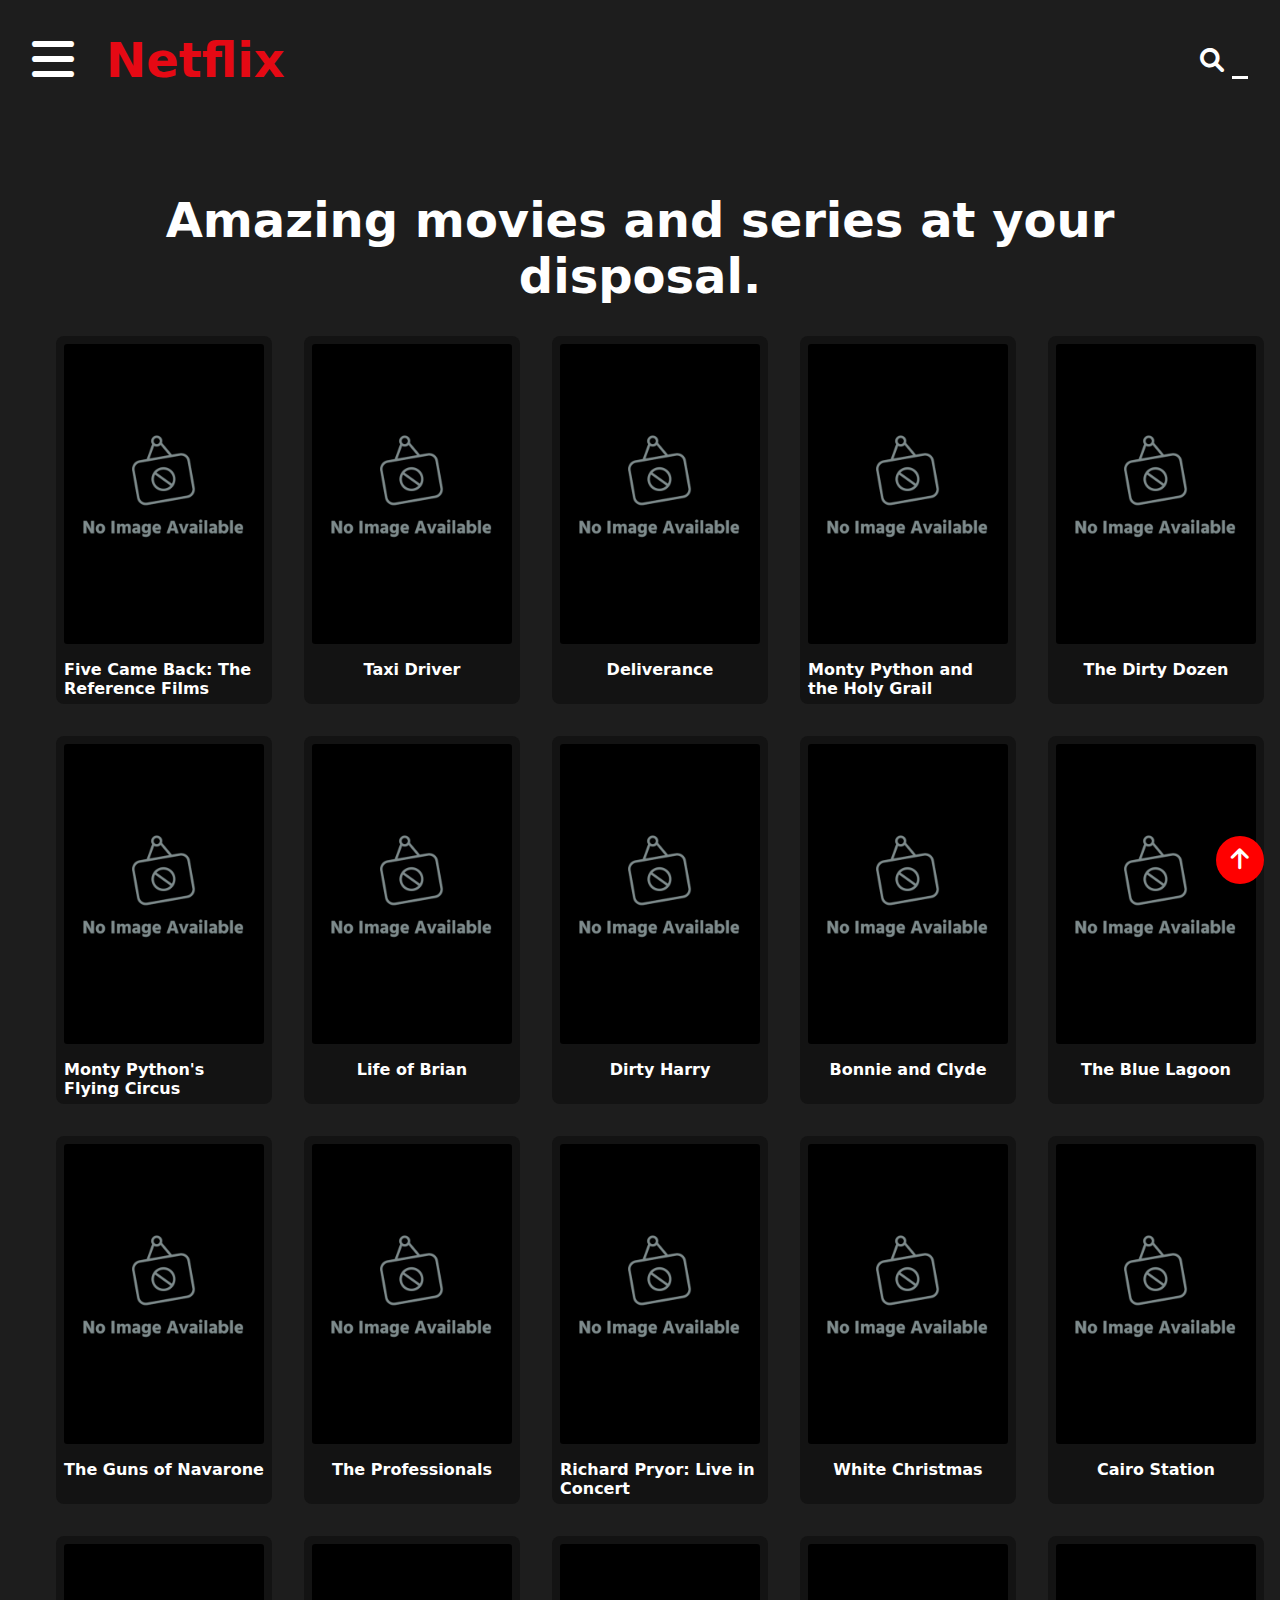
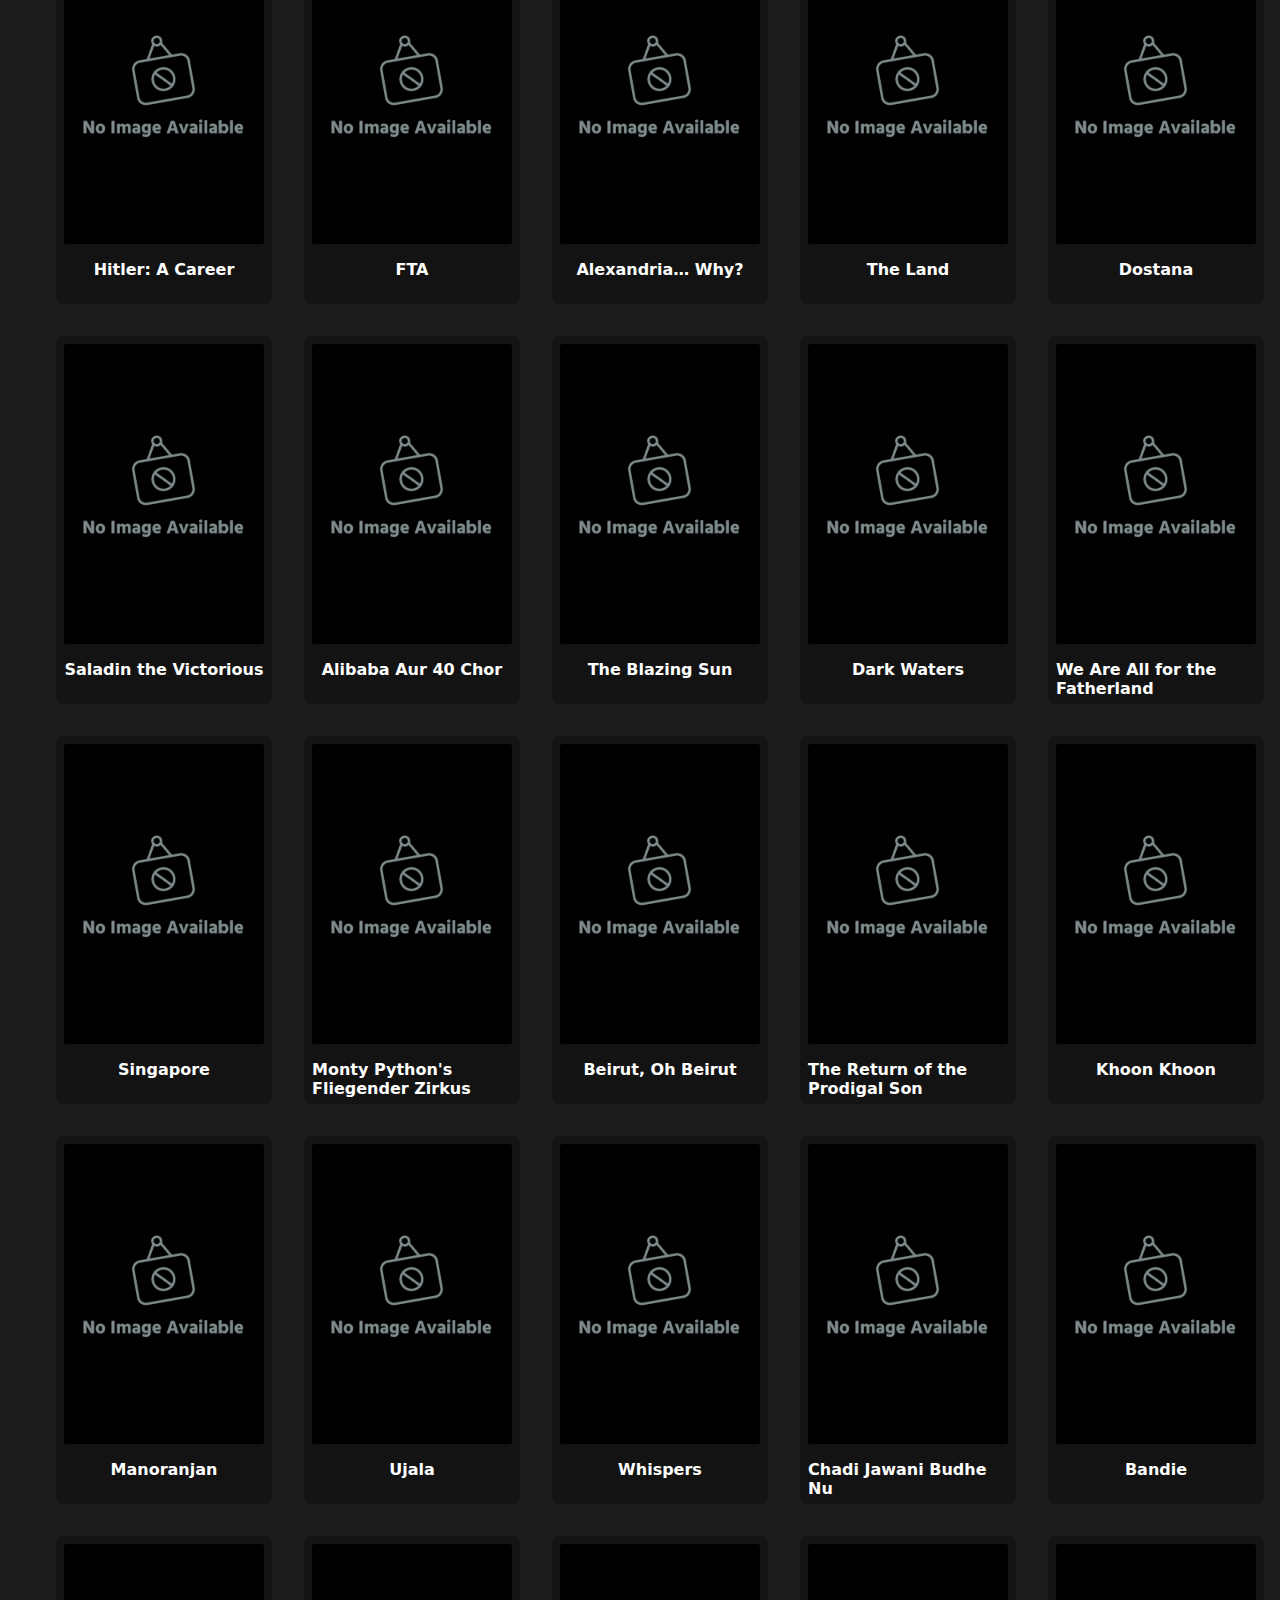
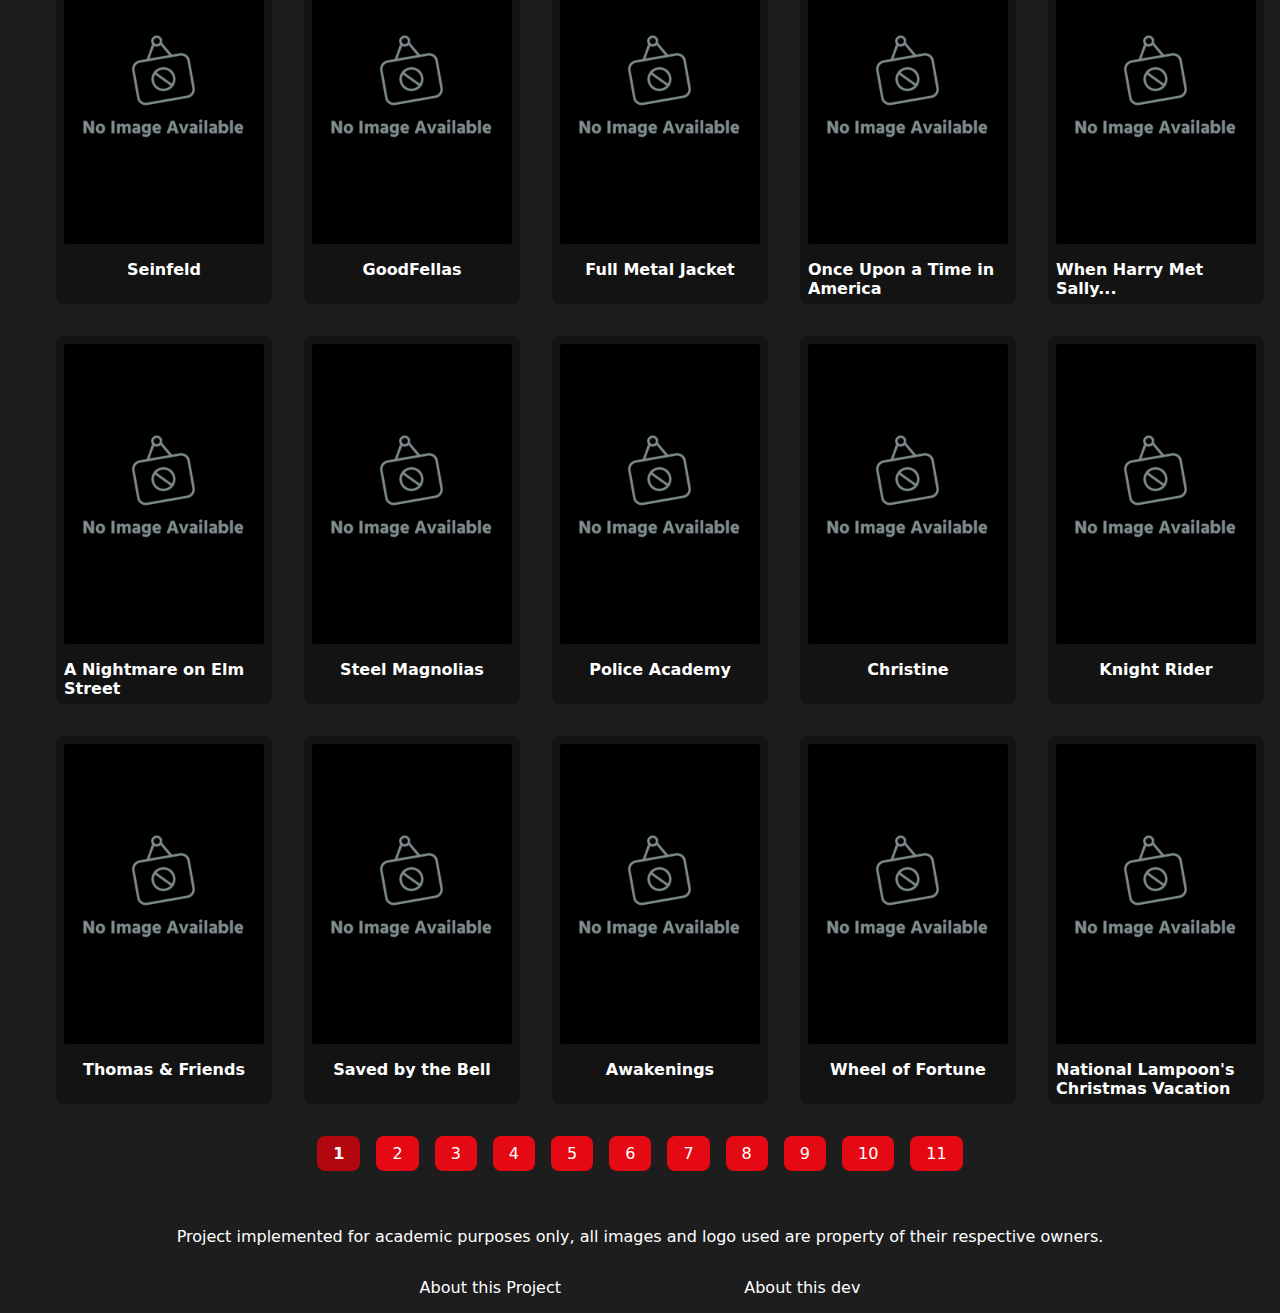
<file: index.html>
<!DOCTYPE html>
<html lang="en">

<head>
    <meta charset="UTF-8">
    <meta name="viewport" content="width=device-width, initial-scale=1.0">
    <title>Netflix - Clusters Classification</title>
    <link rel="icon" type="image/x-icon" href="images/favicon.png">

    <link rel="stylesheet" href="https://cdnjs.cloudflare.com/ajax/libs/font-awesome/6.0.0-beta3/css/all.min.css">
    <link rel="stylesheet" href="style.css">
</head>

<body>
    <header>
        <div class="menu" id="menu-generos">
            <!-- Menu de generos irá aparecer aqui -->
        </div>

        <div class="logo-container">
            <div class="menu-icon" onclick="toggleMenu()">
                <i class="fa-solid fa-bars" onclick="" id="menuIcon"></i>
            </div>
            
            <div class="logo" onclick="carregarFilmes()">Netflix</div>
        </div>
        <div class="search-bar">
            <i class="search-icon fas fa-search" id="search-icon" onclick="pesquisar()"></i>
            <input type="text" class="search-input" id="search-input" placeholder="Pesquisar">
        </div>
    </header>

    <button id="scrollToTopButton" onclick="scrollToTop()">
        <i class="fa-solid fa-arrow-up"></i>
    </button>

    <div class="main-content">
        <h1>Amazing movies and series at your disposal.</h1>

        <div class="featured-movies" id="featured-movies"></div>

        <div class="pagination" id="pagination"></div>
    </div>

    <footer>
        Project implemented for academic purposes only, all images and logo used are property of their respective owners.
        <div class="footer-menu">
            <a href="about.html">About this Project</a> <a href="https://www.github.com/gustavodornelas" target="_blank">About this dev</a>
        </div>
        
    </footer>
    <script src="scripts/scripts.js"></script>
    <script src="scripts/ia.js"> </script>
</body>

</html>
</file>
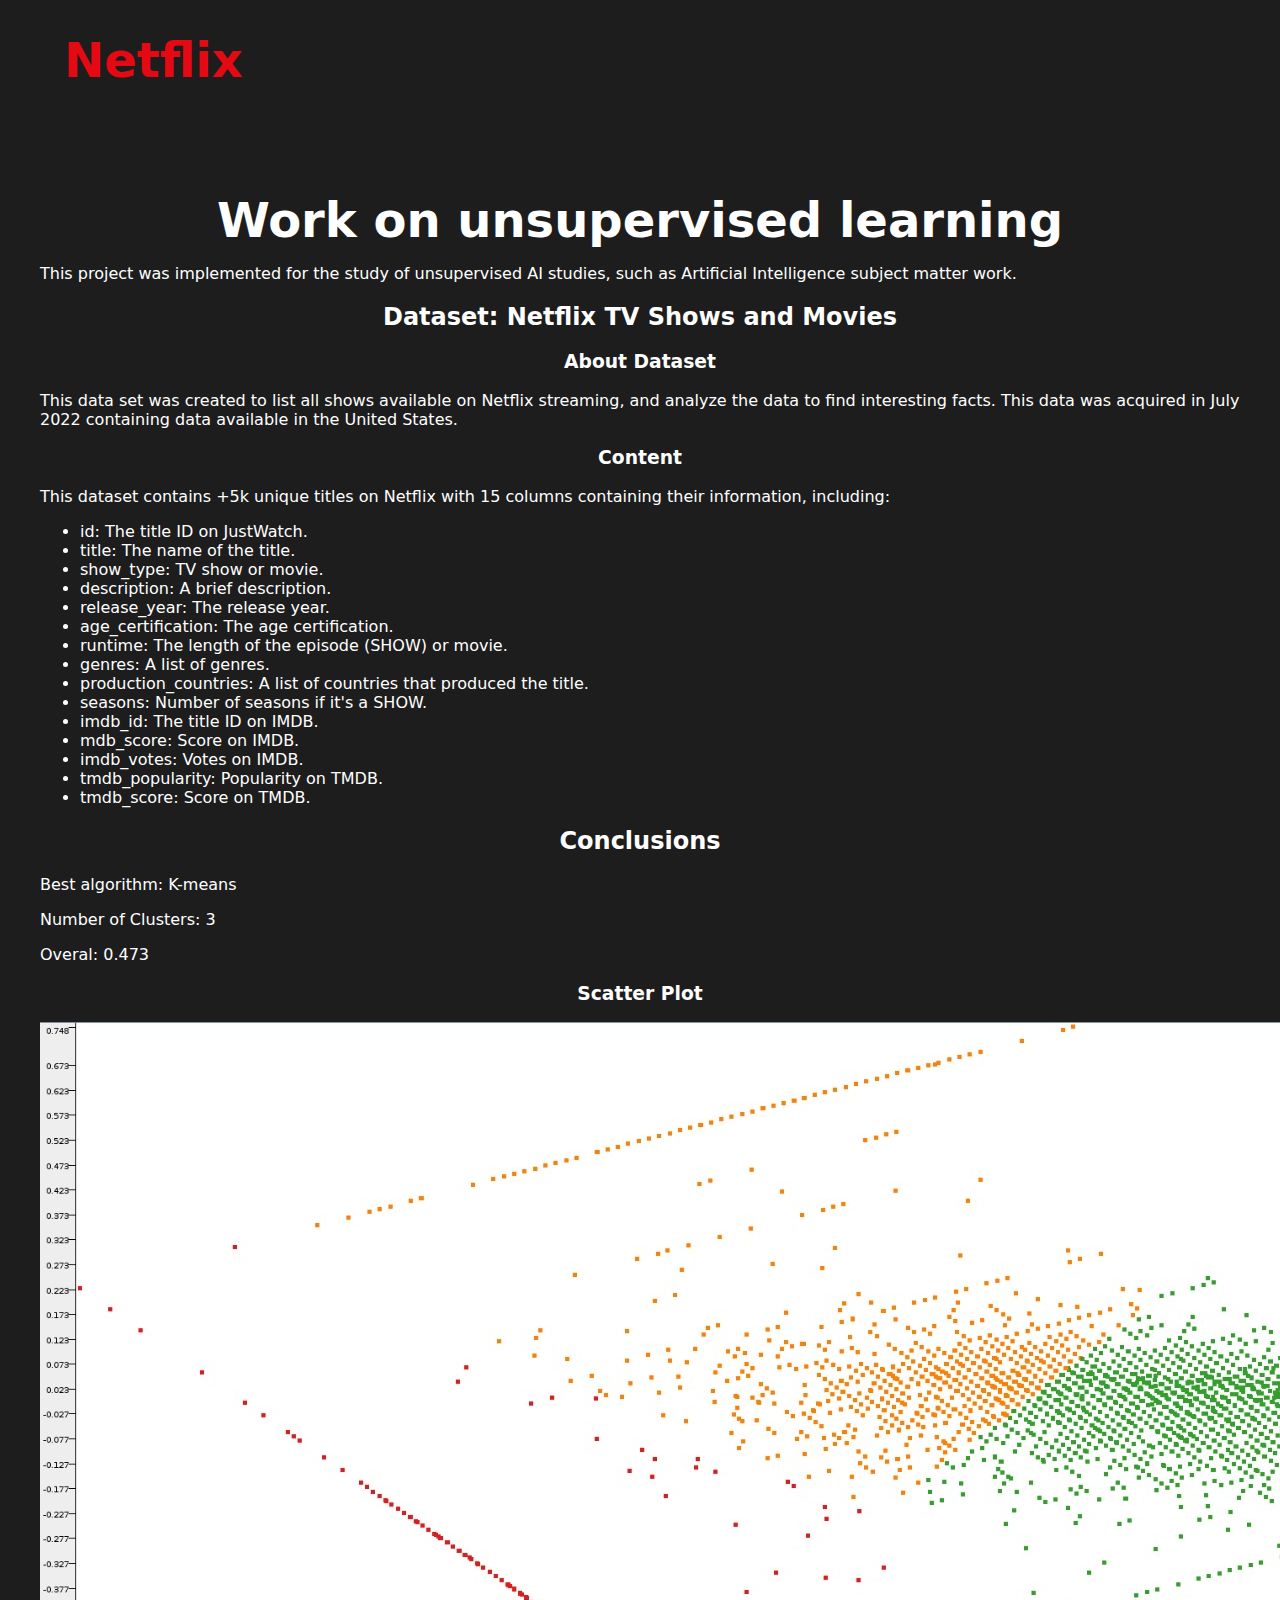
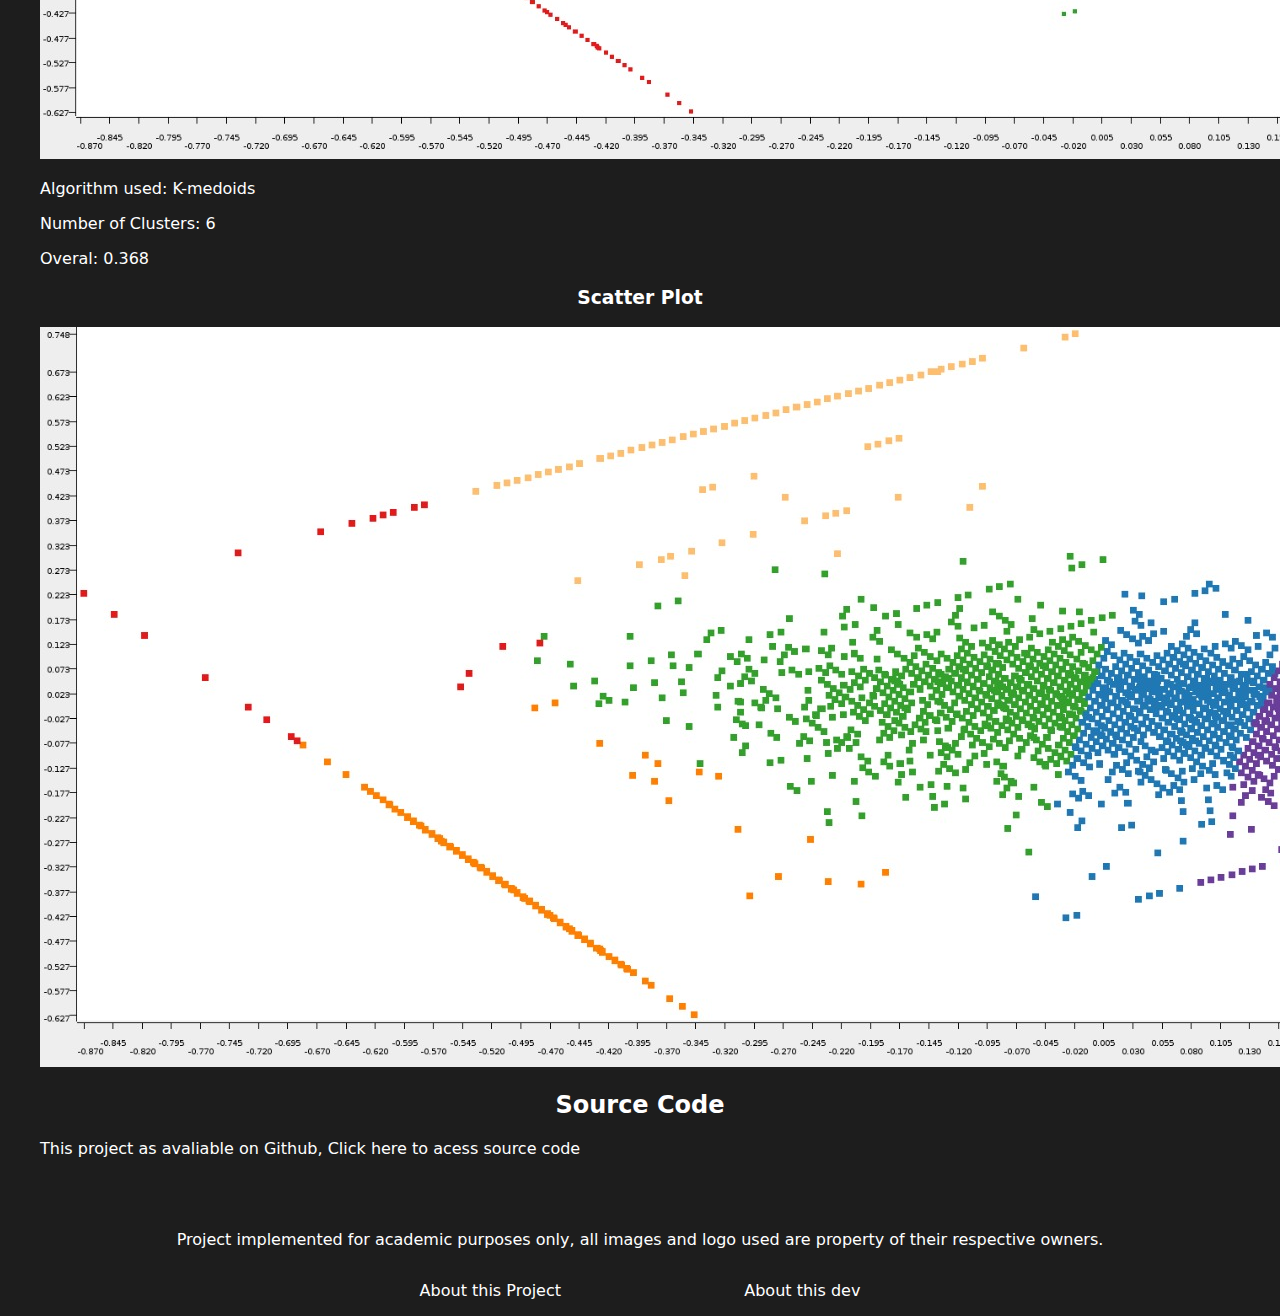
<file: about.html>
<!DOCTYPE html>
<html lang="en">

<head>
    <meta charset="UTF-8">
    <meta name="viewport" content="width=device-width, initial-scale=1.0">
    <title>Netflix - About Project</title>
    <link rel="icon" type="image/x-icon" href="images/favicon.png">
    <link rel="stylesheet" href="https://cdnjs.cloudflare.com/ajax/libs/font-awesome/6.0.0-beta3/css/all.min.css">
    <link rel="stylesheet" href="style.css">
</head>

<body>
    <header>
        <div class="menu" id="menu-generos">
            <!-- Menu de generos irá aparecer aqui -->
        </div>

        <div class="logo-container">
            <a href="index.html">
                <div class="logo">Netflix</div>
            </a>
        </div>
    </header>

    <div class="main-content">
        <h1>Work on unsupervised learning</h1>

        <p>
            This project was implemented for the study of unsupervised AI studies, such as Artificial Intelligence
            subject matter work.
        </p>

        <h2>Dataset: Netflix TV Shows and Movies</h2>

        <h3>About Dataset</h3>
        <p>
            This data set was created to list all shows available on Netflix streaming, and analyze the data to find
            interesting facts. This data was acquired in July 2022 containing data available in the United States.
        </p>

        <h3>Content</h3>

        <p>
            This dataset contains +5k unique titles on Netflix with 15 columns containing their information, including:
            <ul>
                <li>id: The title ID on JustWatch.</li>
                <li>title: The name of the title.</li>
                <li>show_type: TV show or movie.</li>
                <li>description: A brief description.</li>
                <li>release_year: The release year.</li>
                <li>age_certification: The age certification.</li>
                <li>runtime: The length of the episode (SHOW) or movie.</li>
                <li>genres: A list of genres.</li>
                <li>production_countries: A list of countries that produced the title.</li>
                <li>seasons: Number of seasons if it's a SHOW.</li>
                <li>imdb_id: The title ID on IMDB.</li>
                <li>mdb_score: Score on IMDB.</li>
                <li>imdb_votes: Votes on IMDB.</li>
                <li>tmdb_popularity: Popularity on TMDB.</li>
                <li>tmdb_score: Score on TMDB.</li>
                
            </ul>
        </p>

        <h2>Conclusions</h2>

        <p>Best algorithm: K-means</p>
        <p>Number of Clusters: 3</p>
        <p>Overal: 0.473</p>
        <h3>Scatter Plot</h3>
        <img src="images/scatter-plot-k-means.jpeg" alt="scatter-plot" class="scatter-plot">

        <br>

        <p>Algorithm used: K-medoids </p>
        <p>Number of Clusters: 6</p>
        <p>Overal: 0.368</p>

        <h3>Scatter Plot</h3>
        <img src="images/scatter-plot-k-medoids.jpeg" alt="scatter-plot" class="scatter-plot">

        <h2>Source Code</h2>
        <p>This project as avaliable on Github, <a href="https://github.com/gustavodornelas/Netflix-Clusters-Classification">Click here</a> to acess source code</p>
    </div>

    <footer>
        Project implemented for academic purposes only, all images and logo used are property of their respective
        owners.
        <div class="footer-menu">
            <a href="about.html">About this Project</a> <a href="https://www.github.com/gustavodornelas"
                target="_blank">About this dev</a>
        </div>

    </footer>
</body>

</html>
</file>
<file: style.css>
/* Estilos gerais */
body {
    background-color: #1d1d1d;
    color: #fff;
    font-family: system-ui, -apple-system, BlinkMacSystemFont, 'Segoe UI', Roboto, Oxygen, Ubuntu, Cantarell, 'Open Sans', 'Helvetica Neue', sans-serif;
    margin: 0;
    padding: 0;
}

a {
    color: #fff;
    text-decoration: none;
}

footer a:hover, p a:hover {
    color: #bbbbbb;
}

/* width */
::-webkit-scrollbar {
    width: .5rem;
    border: none;
}

/* Track */
::-webkit-scrollbar-track {
    border: none;
}

/* Handle */
::-webkit-scrollbar-thumb {
    background: red;
    border-radius: .5rem;
    transition: background-color 0.3s ease;
}

::-webkit-scrollbar-thumb:hover {
    background: darkred;
}

#scrollToTopButton {
    position: fixed;
    bottom: 1rem;
    right: 1rem;
    width: 3rem;
    height: 3rem;
    background-color: red;
    border: none;
    border-radius: 50%;
    color: white;
    font-size: 24px;
    cursor: pointer;
    transition: background-color 0.3s ease;
}

#scrollToTopButton:hover {
    background-color: darkred;
}

/* Estilos do cabeçalho */
header {
    padding: 2rem;
    display: flex;
    align-items: center;
    justify-content: space-between;
}

/* Estilos para o menu lateral */
.menu {
    width: 300px;
    height: 100vh;
    overflow-y: scroll;
    position: fixed;
    top: 0;
    left: -300px;
    background-color: #181818;
    font-weight: bold;

    transition: left 0.3s ease;
}

.menu.show {
    left: 0;
}

.menu-icon,
.search-icon {
    cursor: pointer;
    transition: color .3s ease;
}

.menu-icon:hover,
.search-icon:hover {
    color: #bbbbbb;
}

.menu-icon {
    font-size: 3rem;
}

.genero-item {
    padding: 1rem;
    cursor: pointer;
    border-bottom: .3rem solid #1d1d1d;

    transition: .3s ease-in;
}

.genero-item:hover {
    background-color: #1d1d1d;
}

/* estilo para a janela popup */
.popup {
    position: fixed;
    top: 0;
    left: 0;
    width: 100%;
    height: 100%;
    background-color: rgba(0, 0, 0, 0.5);
    display: flex;
    justify-content: center;
    align-items: center;
    z-index: 9999;
}

.popup-content {
    display: grid;
    grid-template-columns: 2fr 4fr;
    column-gap: .5rem;
    background-color: #1d1d1d;
    padding: 1rem;
    border-radius: .5rem;
    box-shadow: 0 1rem 1rem rgba(0, 0, 0, 0.2);
    max-width: 80vw;
    width: 80vw;
    max-height: 80vh;
    height: 80vh;
}

.popup h2 {
    margin-top: 0;
}

.popup img {
    width: 100%;
}

.popup ul {
    padding: 0;
    margin: 0;
    list-style-type: none;
}

.popup li {
    margin-bottom: 1rem;
}

.popup li:last-child {
    margin-bottom: 0;
}

.popup strong {
    font-weight: bold;
}

.popup-info {
    text-align: justify;
}

.stars {
    width: 100%;
    text-align: center;
}

.fa-star {
    font-size: 2rem;
}

.yellow-star {
    color: yellow;
}

.popup-classification {
    text-align: center;
}

.logo-container {
    display: flex;
}

/* Estilos do logotipo */
.logo {
    color: #e50914;
    font-size: 3rem;
    font-weight: bold;
    margin-left: 2rem;
    cursor: pointer;

    transition: color .3s ease;
}

.logo:hover {
    color: darkred;
}

/* Estilos da barra de pesquisa */
.search-bar {
    position: relative;
    display: flex;
    align-items: center;
    font-size: 1.5rem;
}

.search-icon {
    color: #fff;
    margin-right: .5rem;
}

.search-input {
    background-color: transparent;
    border: none;
    border-bottom: .2rem solid #fff;
    color: #fff;
    font-size: 1rem;
    padding: .5rem;
    width: 0;
    transition: width 0.3s ease;
}

.search-input:focus {
    outline: none;
    width: 200px;
}

/* Estilos do conteúdo principal */
.main-content {
    padding: 40px;
}

h1, h2, h3 {
    text-align: center;
}

/* Estilos do título */
h1 {
    font-size: 3rem;
    margin-bottom: 1rem;
}

/* Estilos dos filmes em destaque */
.featured-movies {
    display: grid;
    grid-template-columns: 1fr 1fr 1fr 1fr 1fr;
}

.movie {
    margin: 1rem;
    text-align: left;
}

.movie-box {
    display: flex;
    flex-direction: column;
    align-items: center;
    background-color: #131313;
    padding: .5rem;
    border-radius: .5rem;
    height: 22rem;
    cursor: pointer;

    transition: .3s ease-in;
}

.movie-box:hover {
    background-color: #181818;
}

.movie-image {
    width: 200px;
    border-radius: .2rem;
}

.movie-title {
    margin-top: 1rem;
    font-weight: bold;
}

/* Estilos da paginação */
.pagination {
    margin-top: 1rem;
    display: flex;
    justify-content: center;
    align-items: center;
}

.page-link {
    margin: 0 .5rem;
    padding: .5rem 1rem;
    border-radius: .5rem;
    background-color: #e50914;
    color: #fff;
    text-decoration: none;
}

.page-link:hover {
    background-color: #b2070e;
}

.page-link.current {
    background-color: #b2070e;
    font-weight: bold;
}

/* Estilos do rodapé */
footer {
    padding: 1rem;
    text-align: center;
}

.footer-menu {
    width: 50%;
    margin: auto;
    margin-top: 2rem;
    display: flex;
    flex-direction: row;
    justify-content: space-around;
}
</file>
